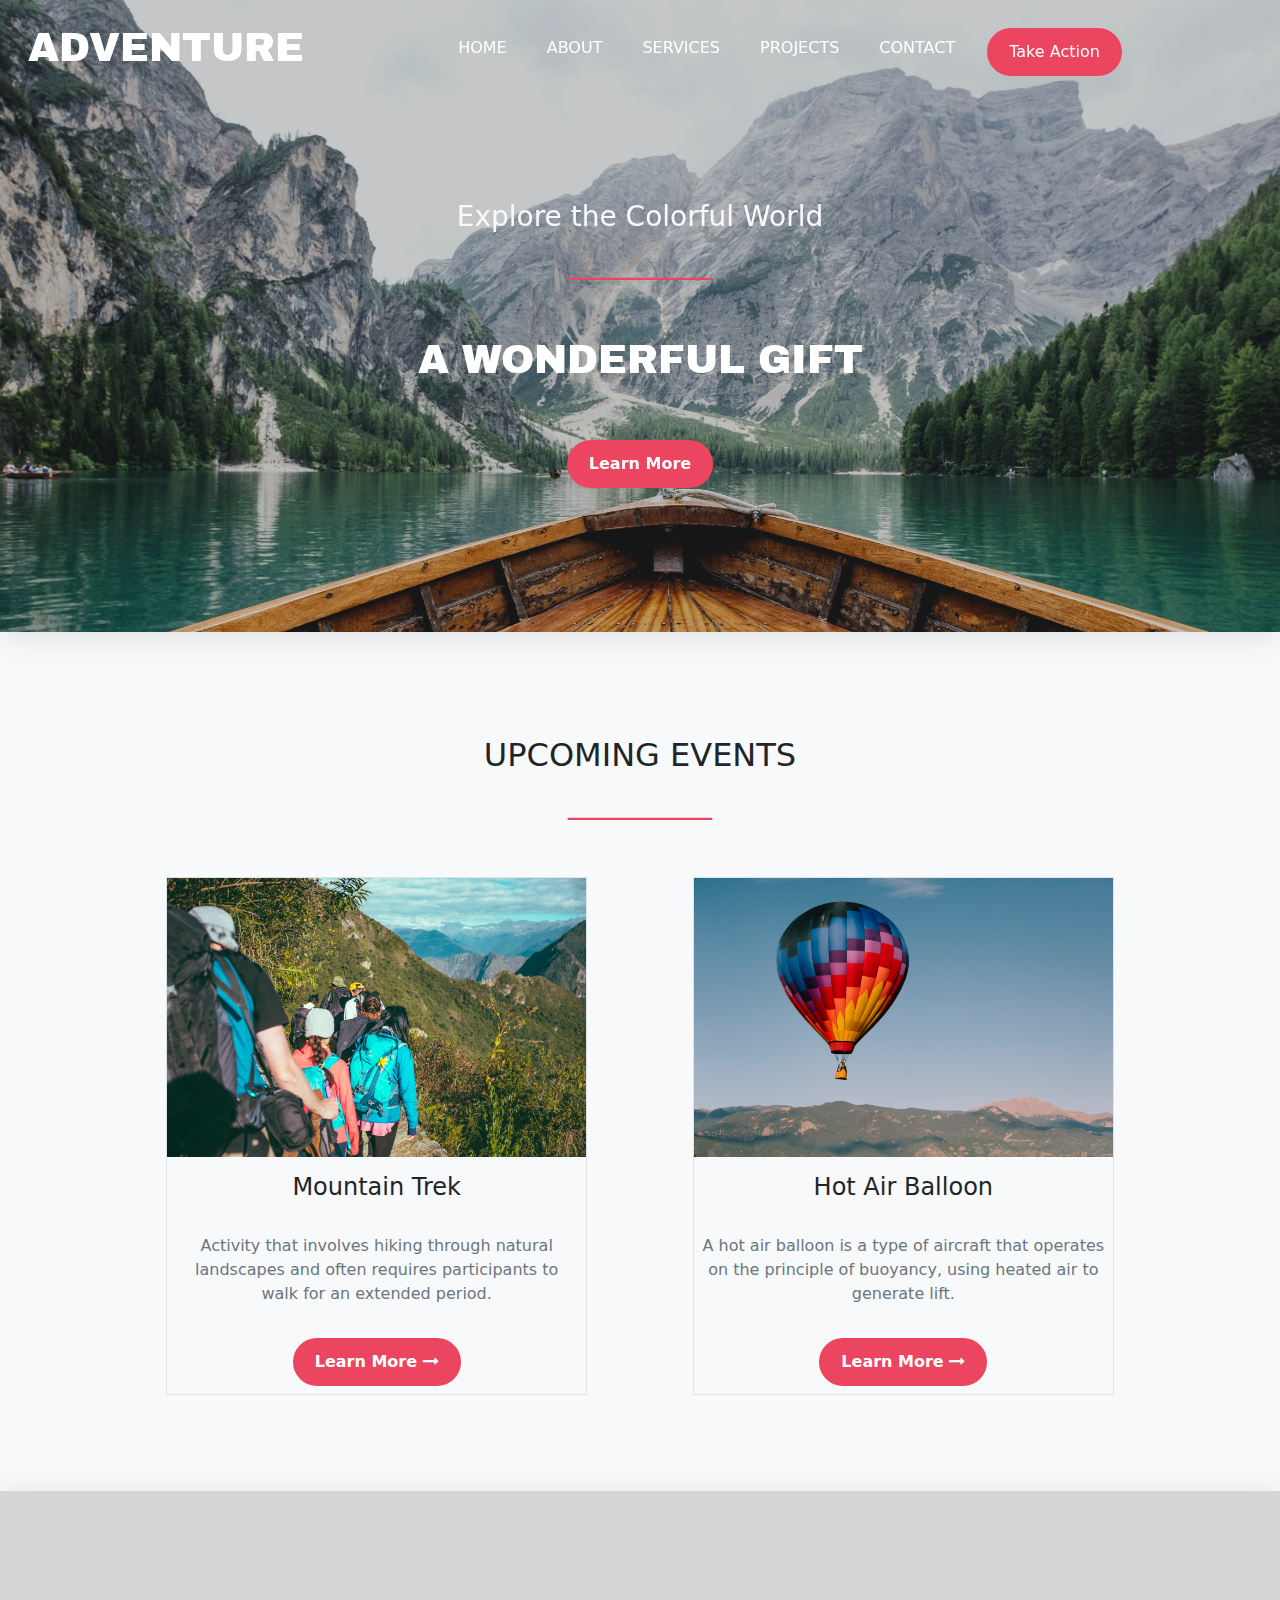
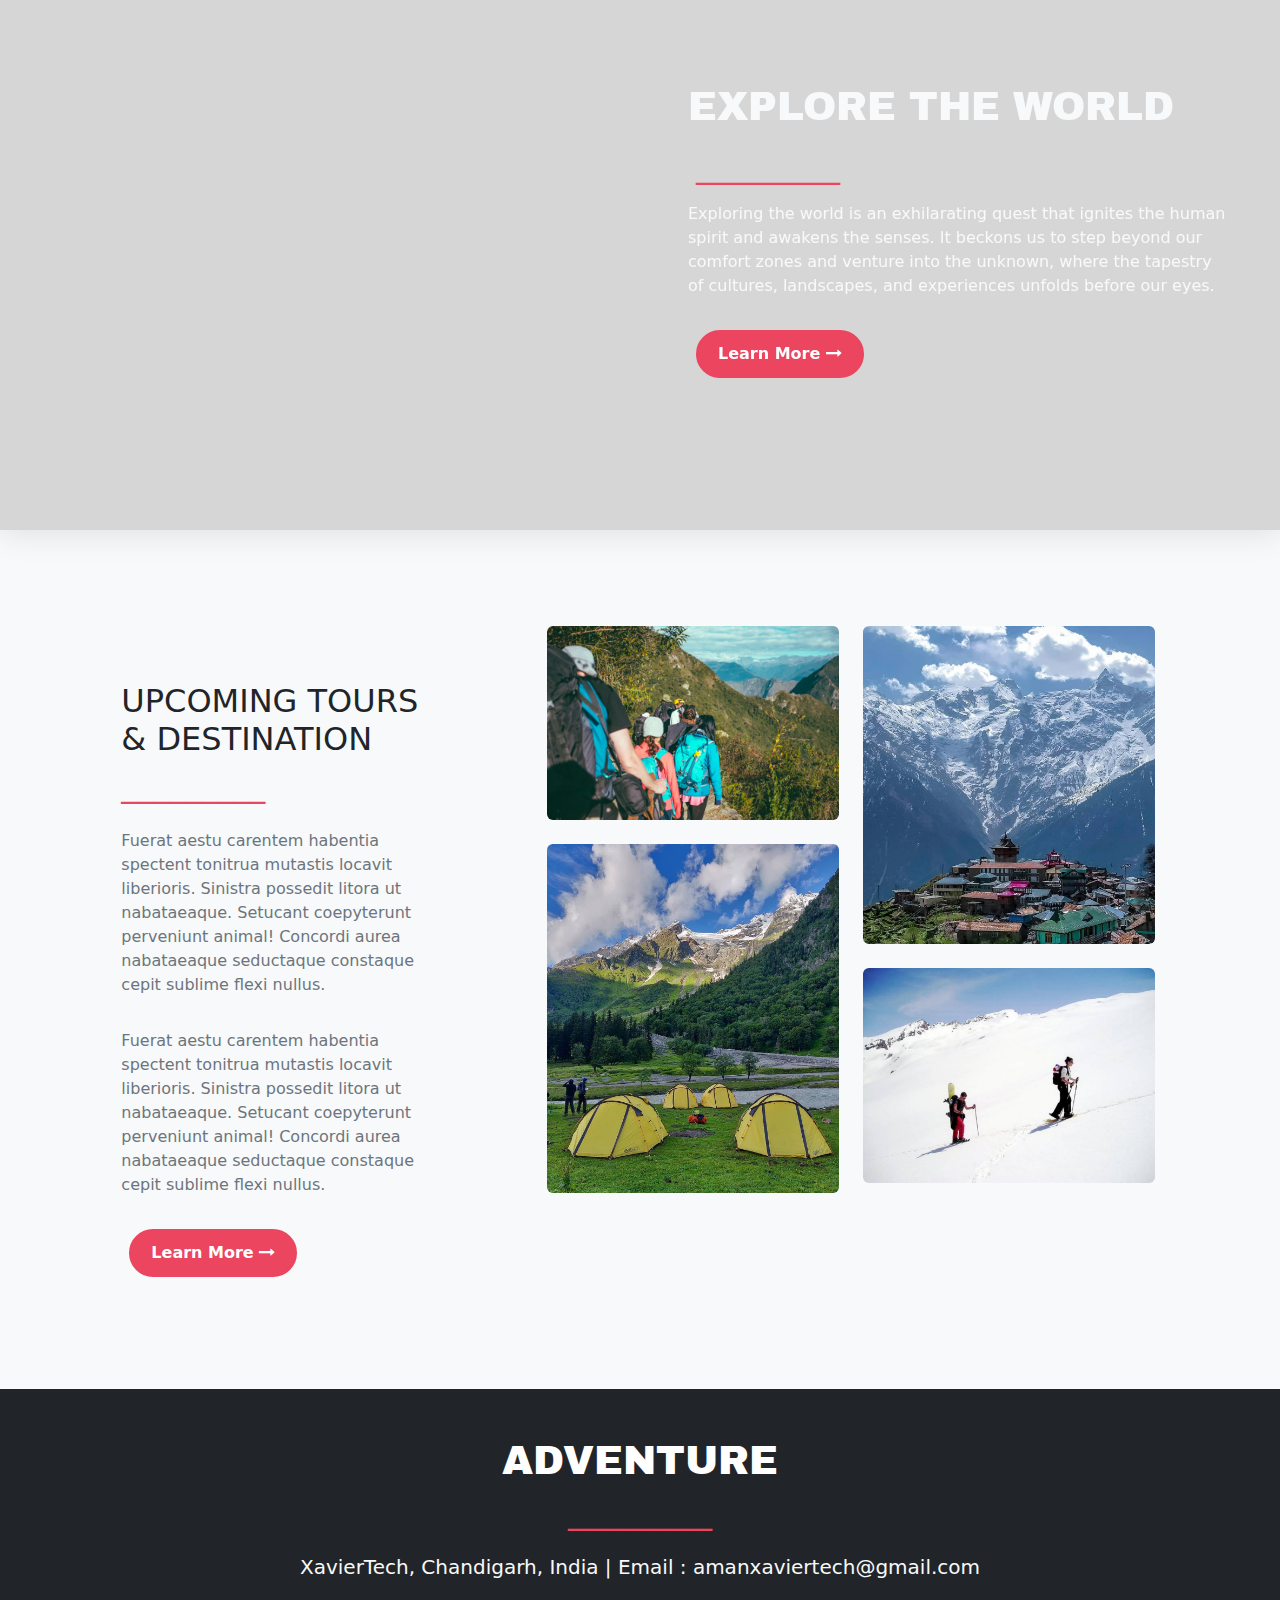
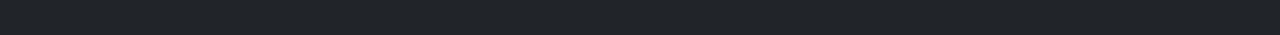
<file: index.html>
<!DOCTYPE html>
<html>
<head>
	<title></title>
	<meta charset="utf-8">
	<meta name="viewport" content="width=device-width, initial-scale=1">
	<link href="https://cdn.jsdelivr.net/npm/bootstrap@5.3.2/dist/css/bootstrap.min.css" rel="stylesheet">
  <script src="https://cdn.jsdelivr.net/npm/bootstrap@5.3.2/dist/js/bootstrap.bundle.min.js"></script>
    <link rel="stylesheet" type="text/css" href="assets/css/style.css">
	<link rel="stylesheet" href="https://cdnjs.cloudflare.com/ajax/libs/font-awesome/4.7.0/css/font-awesome.min.css">

<!-- 	<link rel="apple-touch-icon" sizes="180x180" href="assets/img/favicon/apple-touch-icon.png">
	<link rel="icon" type="image/png" sizes="32x32" href="assets/img/favicon/favicon-32x32.png">
	<link rel="icon" type="image/png" sizes="16x16" href="seets/img/favicon/favicon-16x16.png">
	<link rel="manifest" href="assets/img/favicon/site.webmanifest"> -->

	<style type="text/css">
		
		#header{
       background-image: url(assets/img/banner.jpg);
       background-attachment: fixed;
       background-position: center;
       background-repeat: no-repeat;
       background-size: cover;
       }


       #banner2{
       background-image: url(assets/img/11.jpg);
       background-attachment: fixed;
       background-position: center;
       background-repeat: no-repeat;
       background-size: cover;
       }
	</style>
</head>
<body>


<div class="container-fluid m-0 p-0"  id="header">
	<div id="blurpage" class="pb-5">
		<nav class="navbar navbar-expand-lg navbar-light p-3 " id="navbar">
		  <div class="container-fluid">
		    <a class="navbar-brand" href=""><h1>ADVENTURE</h1></a>
		    <button class="navbar-toggler" type="button" data-bs-toggle="collapse" data-bs-target="#mynavbar">
		      <i class="fa fa-bars" aria-hidden="true"></i>
		    </button>
		    <div class="collapse navbar-collapse justify-content-center" id="mynavbar">
		      <ul class="navbar-nav">
		        <li class="nav-item">
		          <a class="nav-link" href="">HOME</a>
		        </li>
		        <li class="nav-item">
		          <a class="nav-link" href="include/about.html">ABOUT</a>
		        </li>
		        <li class="nav-item">
		          <a class="nav-link" href="include/services.html">SERVICES</a>
		        </li>
		        <li class="nav-item">
		          <a class="nav-link" href="include/projects.html">PROJECTS</a>
		        </li>
		        <li class="nav-item">
		          <a class="nav-link" href="include/contact.html">CONTACT</a>
		        </li>
		        <li class="nav-item">
		          <a  class="btn" href="" id="redbtn" >Take Action</a>
		        </li>
		      </ul>
		    </div>
		  </div>
		</nav>
	     <!-- Text on image -->

		<div class="pt-5 pb-5">
			<div class="p-0 pt-5 d-flex justify-content-center text-center"><h3 class="text-light">Explore the Colorful World</h3></div>
			<div class="d-flex justify-content-center" style="color:#EB455F;"><h2>_________</h2></div>
			<div class="pt-5 d-flex justify-content-center text-center" ><h1>A WONDERFUL GIFT</h1></div>
			<div class="pt-5 pb-5 d-flex justify-content-center" ><a href="" class="btn" id="redbtn">Learn More</a></div>
		</div>
    </div>
</div>

<div class="container-fluid p-2 m-0 pb-5 bg-light">
	<div class="pt-5">
		<div class="p-0 pt-5 d-flex justify-content-center text-center"><h2 class="text-dark">UPCOMING EVENTS</h2></div>
		<div class="d-flex justify-content-center" style="color:#EB455F;"><h2>_________</h2></div>
	</div>
	<div class="row justify-content-md-center m-0 pt-5 pb-5">
    <div class="col border col-lg-4 p-0">
      <img src="assets/img/2.jpg" class="img-fluid">
      <div class="p-3 text-center"><h4>Mountain Trek</h4></div>
      <p class="p-2 text-center text-secondary">Activity that involves hiking through natural landscapes and often requires participants to walk for an extended period.</p>
      <div class="text-center p-2"><a  class="btn" href="" id="redbtn" >Learn More <i class="fa fa-long-arrow-right" aria-hidden="true"></i></a></div>
    </div>
    <div class="col-lg-1"></div>
    <div class="col border col-lg-4 p-0 m-0">
      <img src="assets/img/5.jpg" class="img-fluid p-0 m-0">
      <div class="p-3  text-center"><h4>Hot Air Balloon</h4></div>
      <p class="p-2 text-center text-secondary">A hot air balloon is a type of aircraft that operates on the principle of buoyancy, using heated air to generate lift. </p>
      <div class="text-center p-2"><a  class="btn" href="" id="redbtn" >Learn More <i class="fa fa-long-arrow-right" aria-hidden="true"></i></a></div>
    </div>
    </div>
</div>


<div class="container-fluid m-0 p-0"  id="banner2">
	<div id="blurpage" class="pt-5 pb-5 m-0">
	    <div class="row pt-5 pb-5 m-0">
		    <div class="col-md-6 p-5"></div>
		    <div class="col-md-6 p-5">
		      <div class="p-0 pt-5"><h1 class="text-light">EXPLORE THE WORLD</h1></div>
			  <div class="p-2" style="color:#EB455F;"><h2>_________</h2></div>
			  <p class="text-light">Exploring the world is an exhilarating quest that ignites the human spirit and awakens the senses. It beckons us to step beyond our comfort zones and venture into the unknown, where the tapestry of cultures, landscapes, and experiences unfolds before our eyes.</p>
			  <div class="p-2 pt-3"><a  class="btn" href="" id="redbtn" >Learn More <i class="fa fa-long-arrow-right" aria-hidden="true"></i></a></div>
		    </div>
	    </div>
    </div>
</div>

<div class="container-fluid p-2 m-0 pt-5 pb-5 bg-light">
	<div class="row justify-content-md-center m-0 pt-5 pb-5">
    <div class="col col-lg-3 p-2">
      <div class="p-0 pt-5"><h2 class="text-dark">UPCOMING TOURS & DESTINATION</h2></div>
	  <h2 style="color:#EB455F;">_________</h2>
	  <p class="text-secondary pt-3">Fuerat aestu carentem habentia spectent tonitrua mutastis locavit liberioris. Sinistra possedit litora ut nabataeaque. Setucant coepyterunt perveniunt animal! Concordi aurea nabataeaque seductaque constaque cepit sublime flexi nullus.</p>
	  <p class="text-secondary pt-3">Fuerat aestu carentem habentia spectent tonitrua mutastis locavit liberioris. Sinistra possedit litora ut nabataeaque. Setucant coepyterunt perveniunt animal! Concordi aurea nabataeaque seductaque constaque cepit sublime flexi nullus.</p>
	  <div class="p-2 pt-3"><a  class="btn" href="" id="redbtn" >Learn More <i class="fa fa-long-arrow-right" aria-hidden="true"></i></a></div>
    </div>
    <div class="col-lg-1"></div>
    <div class="col-lg-3 col-md-12 mb-4 mb-lg-0">
	    <img src="assets/img/2.jpg" class="w-100 shadow-1-strong rounded mb-4"/>
	    <img src="assets/img/12.jpg" class="w-100 shadow-1-strong rounded mb-4" />
    </div>
    <div class="col-lg-3 mb-4 mb-lg-0">
	    <img src="assets/img/13.jpg" class="w-100 shadow-1-strong rounded mb-4"/>
	    <img src="assets/img/15.jpg" class="w-100 shadow-1-strong rounded mb-4" />
    </div>

    </div>
</div>

<div class="container-fluid p-2 m-0 pt-5 pb-5 bg-dark">
   	<div class="d-flex justify-content-center"><h1>ADVENTURE</h1></div>
   	<div class="d-flex justify-content-center p-0" style="color:#EB455F;"><h2>_________</h2></div>
   	<div class="d-flex justify-content-center pt-3"><h5 class="text-light">XavierTech, Chandigarh, India | Email : amanxaviertech@gmail.com</h5></div>
</div>

</body>
</html>
</file>
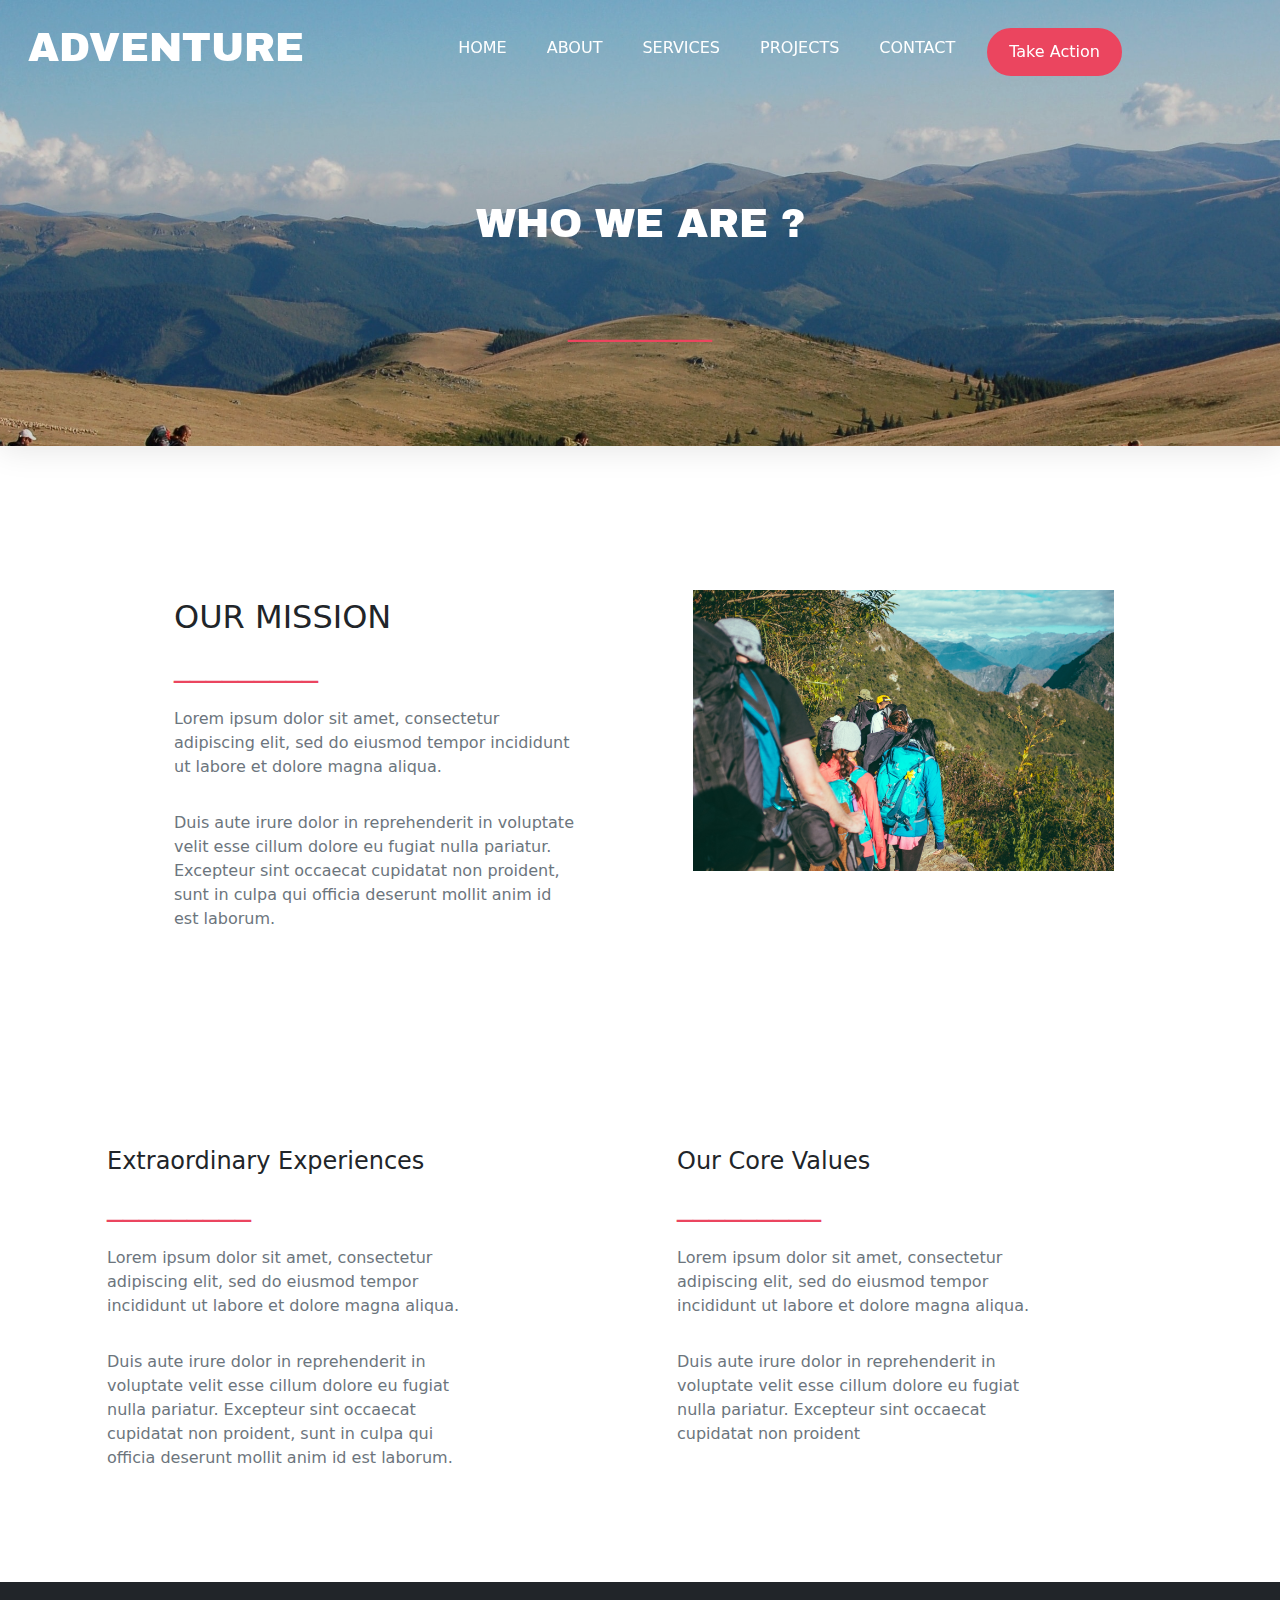
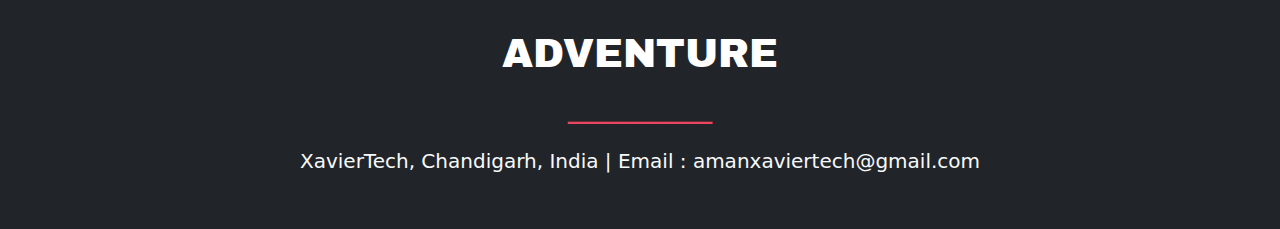
<file: include/about.html>
<!DOCTYPE html>
<html>
<head>
	<title></title>
	<meta charset="utf-8">
	<meta name="viewport" content="width=device-width, initial-scale=1">
	<link href="https://cdn.jsdelivr.net/npm/bootstrap@5.3.2/dist/css/bootstrap.min.css" rel="stylesheet">
  <script src="https://cdn.jsdelivr.net/npm/bootstrap@5.3.2/dist/js/bootstrap.bundle.min.js"></script>
  <link rel="stylesheet" type="text/css" href="../assets/css/style.css">
	<link rel="stylesheet" href="https://cdnjs.cloudflare.com/ajax/libs/font-awesome/4.7.0/css/font-awesome.min.css">

<!-- 	<link rel="apple-touch-icon" sizes="180x180" href="assets/img/favicon/apple-touch-icon.png">
	<link rel="icon" type="image/png" sizes="32x32" href="assets/img/favicon/favicon-32x32.png">
	<link rel="icon" type="image/png" sizes="16x16" href="seets/img/favicon/favicon-16x16.png">
	<link rel="manifest" href="assets/img/favicon/site.webmanifest"> -->

	<style type="text/css">


		#header{
       background-image: url(../assets/img/banner4.jpg);
       background-attachment: fixed;
       background-position: center;
       background-repeat: no-repeat;
       background-size: cover;
       }

	</style>
</head>
<body>


<div class="container-fluid m-0 p-0"  id="header">
	<div id="blurpage" class="pb-5">
		<nav class="navbar navbar-expand-lg navbar-light p-3 " id="navbar">
		  <div class="container-fluid">
		    <a class="navbar-brand" href=""><h1>ADVENTURE</h1></a>
		    <button class="navbar-toggler" type="button" data-bs-toggle="collapse" data-bs-target="#mynavbar">
		      <span class="navbar-toggler-icon"></span>
		    </button>
		    <div class="collapse navbar-collapse justify-content-center" id="mynavbar">
		      <ul class="navbar-nav">
		        <li class="nav-item">
		          <a class="nav-link" href="../index.html">HOME</a>
		        </li>
		        <li class="nav-item">
		          <a class="nav-link" href="about.html">ABOUT</a>
		        </li>
		        <li class="nav-item">
		          <a class="nav-link" href="services.html">SERVICES</a>
		        </li>
		        <li class="nav-item">
		          <a class="nav-link" href="projects.html">PROJECTS</a>
		        </li>
		        <li class="nav-item">
		          <a class="nav-link" href="contact.html">CONTACT</a>
		        </li>
		        <li class="nav-item">
		          <a  class="btn" href="" id="redbtn" >Take Action</a>
		        </li>
		      </ul>
		    </div>
		  </div>
		</nav>
	     <!-- Text on image -->
		<div class="pt-5 pb-5">
			<div class="pt-5 pb-5 d-flex justify-content-center text-center" ><h1>WHO WE ARE ?</h1></div>
			<div class="d-flex justify-content-center" style="color:#EB455F;"><h2>_________</h2></div>
		</div>
  </div>
</div>



<div class="container-fluid p-2 m-0 pt-5 pb-5">
	<div class="row justify-content-md-center m-0 pt-5 pb-5">
    <div class="col col-lg-4 p-2">
	    <div class="p-0 pt-5"><h2 class="text-dark">OUR MISSION</h2></div>
		  <h2 style="color:#EB455F;">_________</h2>
		  <p class="text-secondary pt-3">Lorem ipsum dolor sit amet, consectetur adipiscing elit, sed do eiusmod tempor incididunt ut labore et dolore magna aliqua.</p>
		  <p class="text-secondary pt-3">Duis aute irure dolor in reprehenderit in voluptate velit esse cillum dolore eu fugiat nulla pariatur. Excepteur sint occaecat cupidatat non proident, sunt in culpa qui officia deserunt mollit anim id est laborum.</p>
    </div>
    <div class="col-lg-1"></div>
    <div class="col-lg-4 pt-5 p-0">
	    <img src="../assets/img/2.jpg" class="img-fluid m-0"/>
    </div>

    </div>
</div>

<div class="container m-0 pt-5 pb-5">
   <div class="row justify-content-around pb-5">
    <div class="col-md-4 ">
      <div class="p-0 pt-5"><h4 class="text-dark">Extraordinary Experiences</h4></div>
		  <h2 class="p-0" style="color:#EB455F;">_________</h2>
		  <p class="text-secondary pt-3">Lorem ipsum dolor sit amet, consectetur adipiscing elit, sed do eiusmod tempor incididunt ut labore et dolore magna aliqua.</p>
		  <p class="text-secondary pt-3">Duis aute irure dolor in reprehenderit in voluptate velit esse cillum dolore eu fugiat nulla pariatur. Excepteur sint occaecat cupidatat non proident, sunt in culpa qui officia deserunt mollit anim id est laborum.</p>
    </div>
    <div class="col-md-4 ">
      <div class="p-0 pt-5"><h4 class="text-dark">Our Core Values</h4></div>
		  <h2 class="p-0" style="color:#EB455F;">_________</h2>
		  <p class="text-secondary pt-3">Lorem ipsum dolor sit amet, consectetur adipiscing elit, sed do eiusmod tempor incididunt ut labore et dolore magna aliqua.</p>
		   <p class="text-secondary pt-3">Duis aute irure dolor in reprehenderit in voluptate velit esse cillum dolore eu fugiat nulla pariatur. Excepteur sint occaecat cupidatat non proident</p>
    </div>
  </div>
</div>

<div class="container-fluid p-2 m-0 pt-5 pb-5 bg-dark">
   	<div class="d-flex justify-content-center"><h1>ADVENTURE</h1></div>
   	<div class="d-flex justify-content-center p-0" style="color:#EB455F;"><h2>_________</h2></div>
   	<div class="d-flex justify-content-center pt-3"><h5 class="text-light">XavierTech, Chandigarh, India | Email : amanxaviertech@gmail.com</h5></div>
</div>

</body>
</html>
</file>
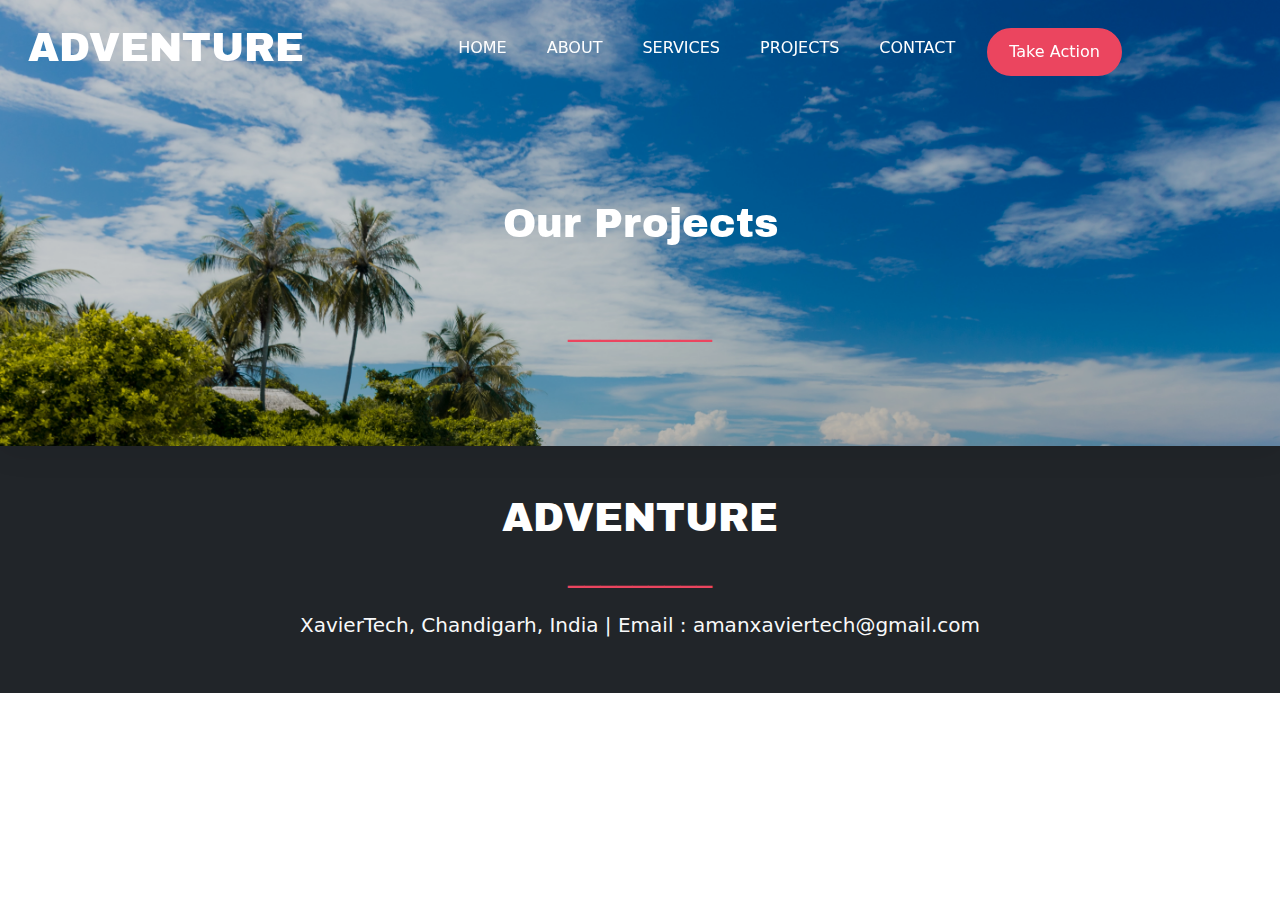
<file: include/projects.html>
<!DOCTYPE html>
<html>
<head>
	<title></title>
	<meta charset="utf-8">
	<meta name="viewport" content="width=device-width, initial-scale=1">
	<link href="https://cdn.jsdelivr.net/npm/bootstrap@5.3.2/dist/css/bootstrap.min.css" rel="stylesheet">
  <script src="https://cdn.jsdelivr.net/npm/bootstrap@5.3.2/dist/js/bootstrap.bundle.min.js"></script>
  <link rel="stylesheet" type="text/css" href="../assets/css/style.css">
	<link rel="stylesheet" href="https://cdnjs.cloudflare.com/ajax/libs/font-awesome/4.7.0/css/font-awesome.min.css">

<!-- 	<link rel="apple-touch-icon" sizes="180x180" href="assets/img/favicon/apple-touch-icon.png">
	<link rel="icon" type="image/png" sizes="32x32" href="assets/img/favicon/favicon-32x32.png">
	<link rel="icon" type="image/png" sizes="16x16" href="seets/img/favicon/favicon-16x16.png">
	<link rel="manifest" href="assets/img/favicon/site.webmanifest"> -->

	<style type="text/css">


		#header{
       background-image: url(../assets/img/banner8.jpg);
       background-attachment: fixed;
       background-position: center;
       background-repeat: no-repeat;
       background-size: cover;
       }

	</style>
</head>
<body>


<div class="container-fluid m-0 p-0"  id="header">
	<div id="blurpage" class="pb-5">
		<nav class="navbar navbar-expand-lg navbar-light p-3 " id="navbar">
		  <div class="container-fluid">
		    <a class="navbar-brand" href=""><h1>ADVENTURE</h1></a>
		    <button class="navbar-toggler" type="button" data-bs-toggle="collapse" data-bs-target="#mynavbar">
		      <span class="navbar-toggler-icon"></span>
		    </button>
		    <div class="collapse navbar-collapse justify-content-center" id="mynavbar">
		      <ul class="navbar-nav">
		        <li class="nav-item">
		          <a class="nav-link" href="../index.html">HOME</a>
		        </li>
		        <li class="nav-item">
		          <a class="nav-link" href="about.html">ABOUT</a>
		        </li>
		        <li class="nav-item">
		          <a class="nav-link" href="services.html">SERVICES</a>
		        </li>
		        <li class="nav-item">
		          <a class="nav-link" href="projects.html">PROJECTS</a>
		        </li>
		        <li class="nav-item">
		          <a class="nav-link" href="contact.html">CONTACT</a>
		        </li>
		        <li class="nav-item">
		          <a  class="btn" href="" id="redbtn" >Take Action</a>
		        </li>
		      </ul>
		    </div>
		  </div>
		</nav>
	     <!-- Text on image -->
		<div class="pt-5 pb-5">
			<div class="pt-5 pb-5 d-flex justify-content-center text-center" ><h1>Our Projects</h1></div>
			<div class="d-flex justify-content-center" style="color:#EB455F;"><h2>_________</h2></div>
		</div>
  </div>
</div>





<div class="container-fluid p-2 m-0 pt-5 pb-5 bg-dark">
   	<div class="d-flex justify-content-center"><h1>ADVENTURE</h1></div>
   	<div class="d-flex justify-content-center p-0" style="color:#EB455F;"><h2>_________</h2></div>
   	<div class="d-flex justify-content-center pt-3"><h5 class="text-light">XavierTech, Chandigarh, India | Email : amanxaviertech@gmail.com</h5></div>
</div>

</body>
</html>
</file>
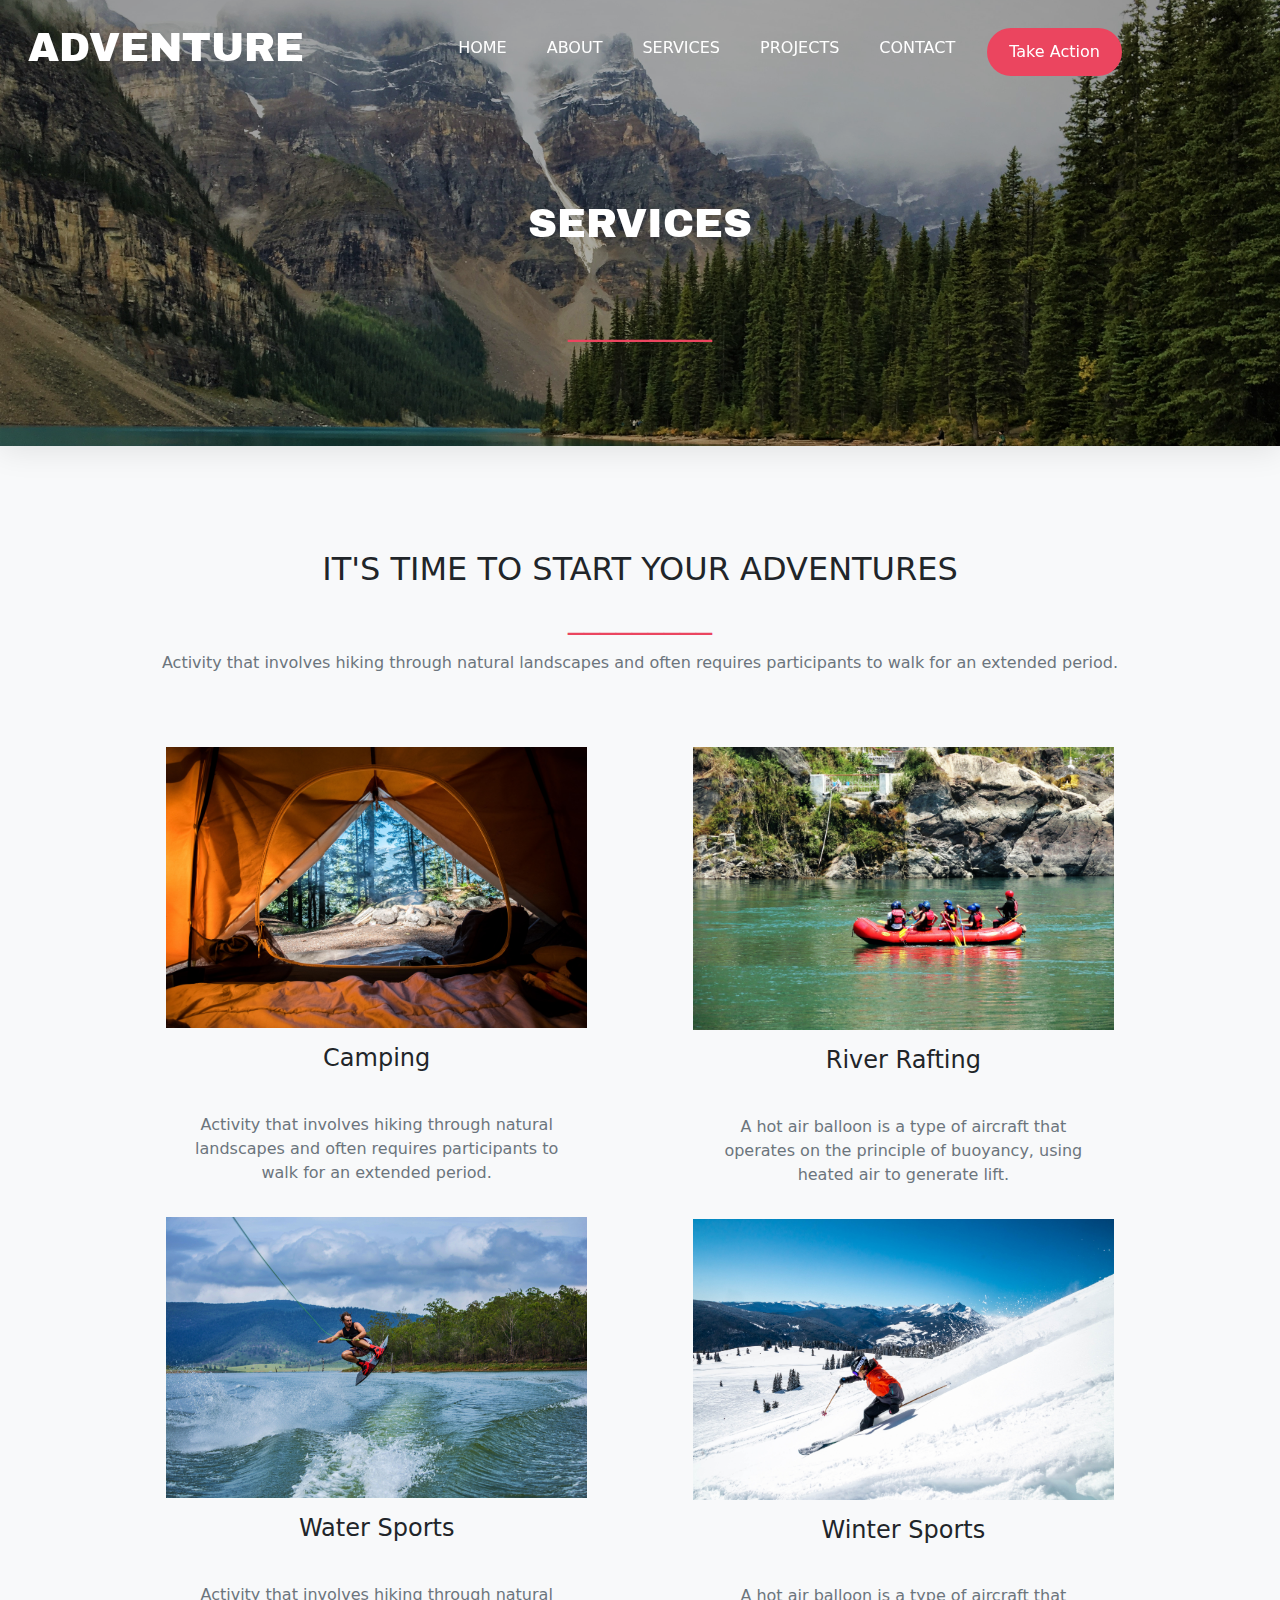
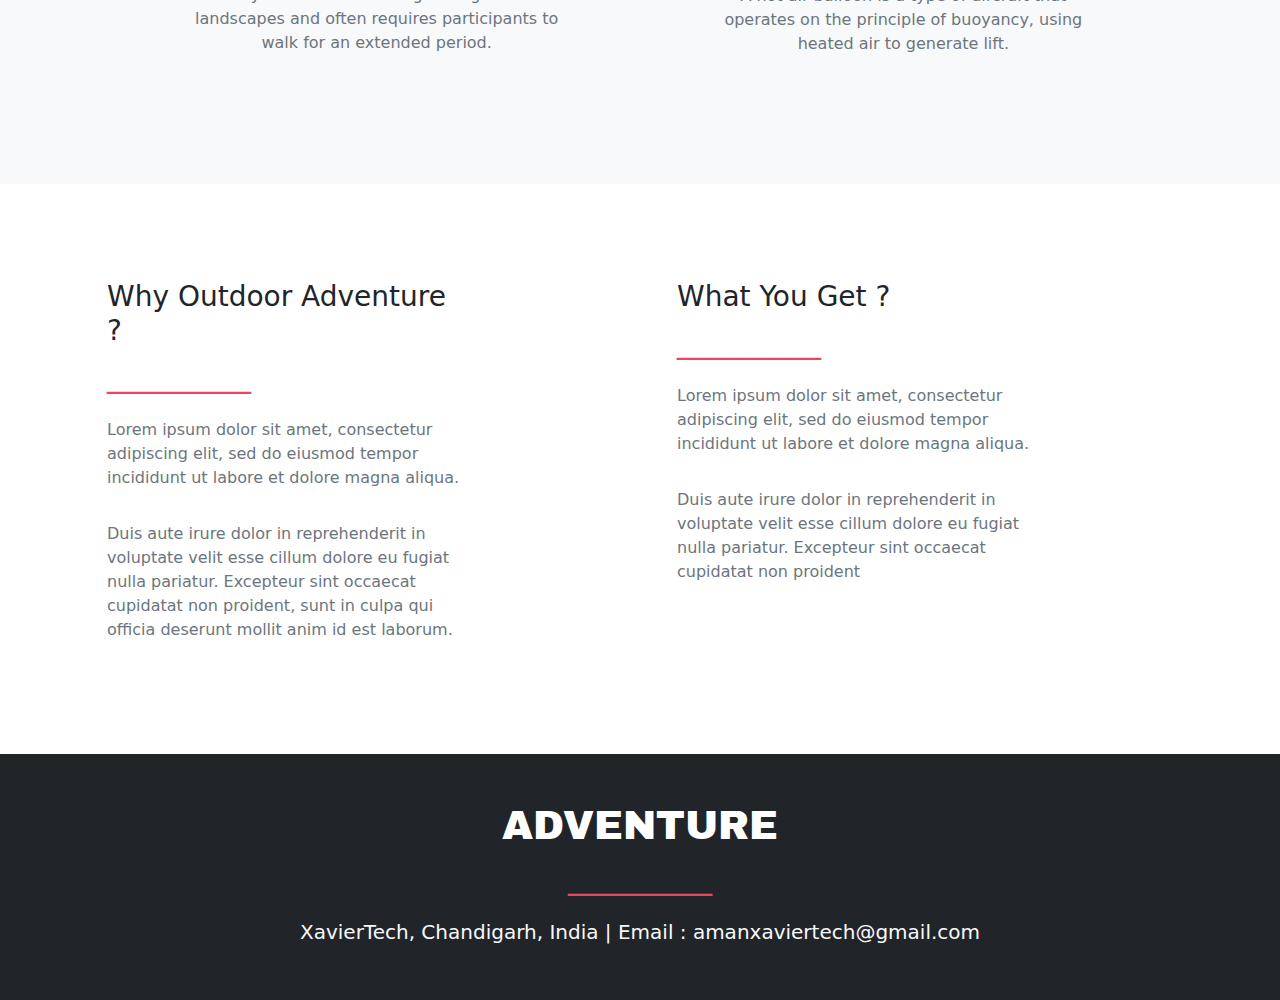
<file: include/services.html>
<!DOCTYPE html>
<html>
<head>
	<title></title>
	<meta charset="utf-8">
	<meta name="viewport" content="width=device-width, initial-scale=1">
	<link href="https://cdn.jsdelivr.net/npm/bootstrap@5.3.2/dist/css/bootstrap.min.css" rel="stylesheet">
  <script src="https://cdn.jsdelivr.net/npm/bootstrap@5.3.2/dist/js/bootstrap.bundle.min.js"></script>
  <link rel="stylesheet" type="text/css" href="../assets/css/style.css">
	<link rel="stylesheet" href="https://cdnjs.cloudflare.com/ajax/libs/font-awesome/4.7.0/css/font-awesome.min.css">

<!-- 	<link rel="apple-touch-icon" sizes="180x180" href="assets/img/favicon/apple-touch-icon.png">
	<link rel="icon" type="image/png" sizes="32x32" href="assets/img/favicon/favicon-32x32.png">
	<link rel="icon" type="image/png" sizes="16x16" href="seets/img/favicon/favicon-16x16.png">
	<link rel="manifest" href="assets/img/favicon/site.webmanifest"> -->

	<style type="text/css">


		#header{
       background-image: url(../assets/img/banner5.jpg);
       background-attachment: fixed;
       background-position: center;
       background-repeat: no-repeat;
       background-size: cover;
       }

	</style>
</head>
<body>


<div class="container-fluid m-0 p-0"  id="header">
	<div id="blurpage" class="pb-5">
		<nav class="navbar navbar-expand-lg navbar-light p-3 " id="navbar">
		  <div class="container-fluid">
		    <a class="navbar-brand" href=""><h1>ADVENTURE</h1></a>
		    <button class="navbar-toggler" type="button" data-bs-toggle="collapse" data-bs-target="#mynavbar">
		      <span class="navbar-toggler-icon"></span>
		    </button>
		    <div class="collapse navbar-collapse justify-content-center" id="mynavbar">
		      <ul class="navbar-nav">
		        <li class="nav-item">
		          <a class="nav-link" href="../index.html">HOME</a>
		        </li>
		        <li class="nav-item">
		          <a class="nav-link" href="about.html">ABOUT</a>
		        </li>
		        <li class="nav-item">
		          <a class="nav-link" href="services.html">SERVICES</a>
		        </li>
		        <li class="nav-item">
		          <a class="nav-link" href="projects.html">PROJECTS</a>
		        </li>
		        <li class="nav-item">
		          <a class="nav-link" href="contact.html">CONTACT</a>
		        </li>
		        <li class="nav-item">
		          <a  class="btn" href="" id="redbtn" >Take Action</a>
		        </li>
		      </ul>
		    </div>
		  </div>
		</nav>
	     <!-- Text on image -->
		<div class="pt-5 pb-5">
			<div class="pt-5 pb-5 d-flex justify-content-center text-center" ><h1>SERVICES</h1></div>
			<div class="d-flex justify-content-center" style="color:#EB455F;"><h2>_________</h2></div>
		</div>
  </div>
</div>

<div class="container-fluid p-2 m-0 pb-5 bg-light">
	<div class="pt-5">
		<div class="p-0 pt-5 d-flex justify-content-center text-center"><h2 class="text-dark">IT'S TIME TO START YOUR ADVENTURES</h2></div>
		<div class="d-flex justify-content-center" style="color:#EB455F;"><h2>_________</h2></div>
		<p class="p-2 text-center text-secondary">Activity that involves hiking through natural landscapes and often requires participants to walk for an extended period.</p>
	</div>
	<div class="row justify-content-md-center m-0 pt-5 pb-5">
    <div class="col col-lg-4 p-0">
      <img src="../assets/img/1.jpg" class="img-fluid">
      <div class="p-3 text-center"><h4>Camping</h4></div>
      <p class="p-3 text-center text-secondary">Activity that involves hiking through natural landscapes and often requires participants to walk for an extended period.</p>
      <img src="../assets/img/7.jpg" class="img-fluid">
      <div class="p-3 text-center"><h4>Water Sports</h4></div>
      <p class="p-3 text-center text-secondary">Activity that involves hiking through natural landscapes and often requires participants to walk for an extended period.</p>
    </div>
    <div class="col-lg-1"></div>
    <div class="col col-lg-4 p-0 m-0">
      <img src="../assets/img/6.jpg" class="img-fluid p-0 m-0">
      <div class="p-3  text-center"><h4>River Rafting</h4></div>
      <p class="p-3 text-center text-secondary">A hot air balloon is a type of aircraft that operates on the principle of buoyancy, using heated air to generate lift. </p>
      <img src="../assets/img/4.jpg" class="img-fluid p-0 m-0">
      <div class="p-3  text-center"><h4>Winter Sports</h4></div>
      <p class="p-3 text-center text-secondary">A hot air balloon is a type of aircraft that operates on the principle of buoyancy, using heated air to generate lift. </p>
    </div>
    </div>
</div>


<div class="container m-0 pt-5 pb-5">
   <div class="row justify-content-around pb-5">
    <div class="col-md-4 ">
      <div class="p-0 pt-5"><h3 class="text-dark">Why Outdoor Adventure ?</h3></div>
		  <h2 class="p-0" style="color:#EB455F;">_________</h2>
		  <p class="text-secondary pt-3">Lorem ipsum dolor sit amet, consectetur adipiscing elit, sed do eiusmod tempor incididunt ut labore et dolore magna aliqua.</p>
		  <p class="text-secondary pt-3">Duis aute irure dolor in reprehenderit in voluptate velit esse cillum dolore eu fugiat nulla pariatur. Excepteur sint occaecat cupidatat non proident, sunt in culpa qui officia deserunt mollit anim id est laborum.</p>
    </div>
    <div class="col-md-4 ">
      <div class="p-0 pt-5"><h3 class="text-dark">What You Get ?</h3></div>
		  <h2 class="p-0" style="color:#EB455F;">_________</h2>
		  <p class="text-secondary pt-3">Lorem ipsum dolor sit amet, consectetur adipiscing elit, sed do eiusmod tempor incididunt ut labore et dolore magna aliqua.</p>
		   <p class="text-secondary pt-3">Duis aute irure dolor in reprehenderit in voluptate velit esse cillum dolore eu fugiat nulla pariatur. Excepteur sint occaecat cupidatat non proident</p>
    </div>
  </div>
</div>

<div class="container-fluid p-2 m-0 pt-5 pb-5 bg-dark">
   	<div class="d-flex justify-content-center"><h1>ADVENTURE</h1></div>
   	<div class="d-flex justify-content-center p-0" style="color:#EB455F;"><h2>_________</h2></div>
   	<div class="d-flex justify-content-center pt-3"><h5 class="text-light">XavierTech, Chandigarh, India | Email : amanxaviertech@gmail.com</h5></div>
</div>


</body>
</html>
</file>
<file: assets/css/style.css>
@import url('https://fonts.googleapis.com/css2?family=Archivo+Black&display=swap');
       #navbar{
              background-color: transparent;
              }
       .navbar-toggler{
                     background-color: #EB455F;
                     color: #fff;
                     }

	#mynavbar ul li{
		padding: 2px;
		margin: 10px;
		transition: 0.5s;
	      }
	#mynavbar ul li a{ color: #fff; font-weight: 400; transition: 0.5s;}
	#mynavbar ul li:hover a{color: red;}

	#header{
              background-image: url(assets/img/banner.jpg);
              background-attachment: fixed;
              background-position: center;
              background-repeat: no-repeat;
              background-size: cover;
              }

       #blurpage{
              /* From https://css.glass */
              background: rgba(0, 0, 0, 0.16);
              box-shadow: 0 4px 30px rgba(0, 0, 0, 0.1);
              backdrop-filter: blur(0.2px);
              -webkit-backdrop-filter: blur(0.2px);
                     }

       #redbtn{
       	background-color: #EB455F;
       	border-radius: 100px;
       	font-weight: bold;
       	padding: 10px;
       	padding-right: 20px;
              padding-left: 20px;
              color: #fff;
              border: none;
              border: 2px solid #EB455F;
              }
              
       #redbtn:hover{
       	background-color: transparent;
       	border: 2px solid #EB455F;
       	color: #EB455F;
       }

       h1{
       	/*font-weight: bolder;*/
       	color: #fff;
       	font-family: 'Archivo Black', sans-serif;
       }

       #banner2{
       background-image: url(assets/img/11.jpg);
       background-attachment: fixed;
       background-position: center;
       background-repeat: no-repeat;
       background-size: cover;
       }



@media only screen and (max-width: 990px) {
  #navbar{
    background-color: #fff;
    color: black;
  }
  .navbar-brand h1{
       color: #000;
  }
  #mynavbar ul li a{ color: #000; font-weight: 400; transition: 0.5s;}
}
</file>
